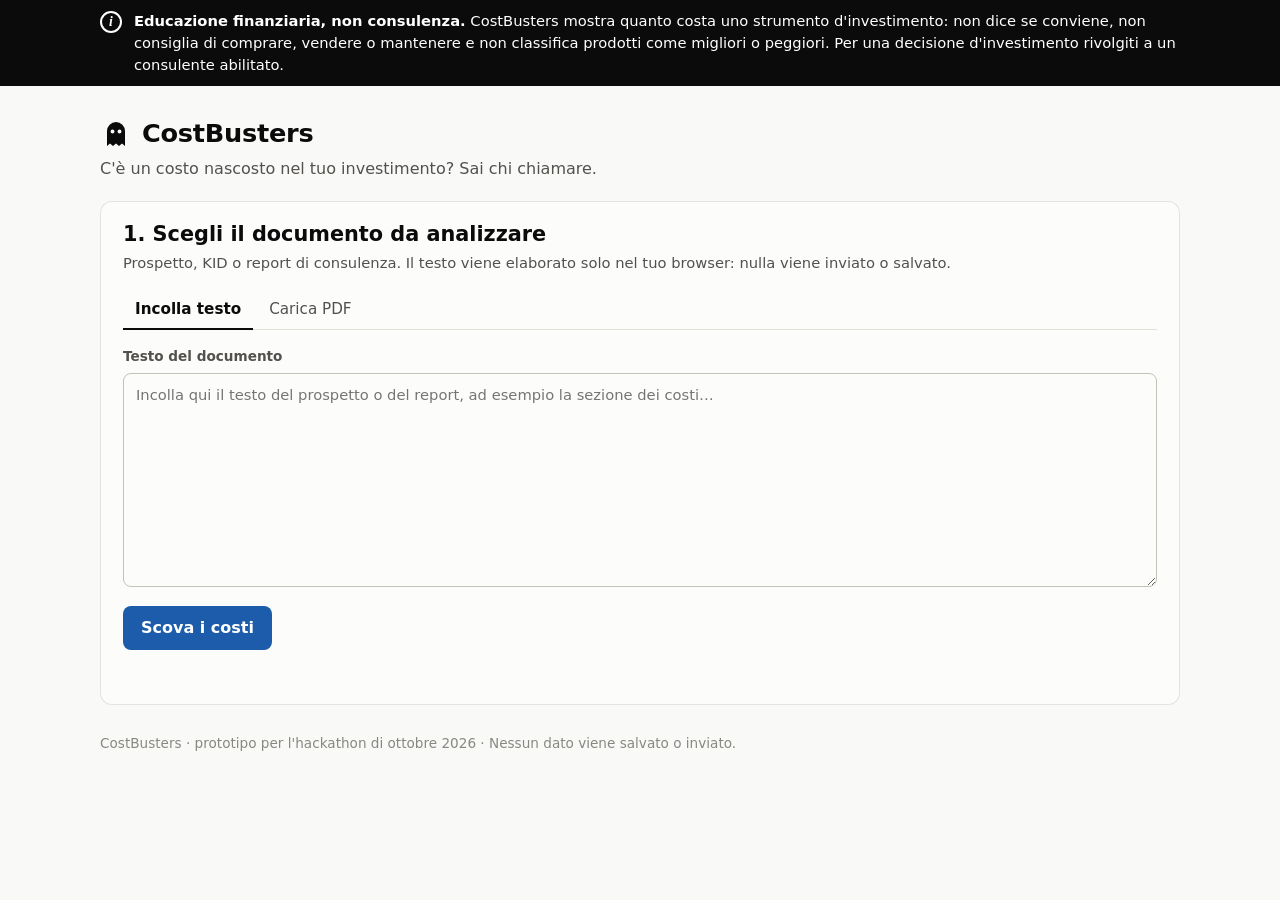
<file: app/index.html>
<!DOCTYPE html>
<html lang="it">
<head>
  <meta charset="utf-8">
  <meta name="viewport" content="width=device-width, initial-scale=1">
  <title>CostBusters — quanto costa davvero un investimento</title>
  <link rel="stylesheet" href="css/styles.css">
</head>
<body>
  <!-- FR-7: static HTML so it renders even if a script fails. -->
  <div class="disclaimer" role="note" aria-label="Avvertenza">
    <div class="disclaimer-inner">
      <span class="disclaimer-icon" aria-hidden="true">i</span>
      <p>
        <strong>Educazione finanziaria, non consulenza.</strong>
        CostBusters mostra quanto costa uno strumento d'investimento: non dice se conviene, non consiglia di comprare,
        vendere o mantenere e non classifica prodotti come migliori o peggiori. Per una decisione d'investimento
        rivolgiti a un consulente abilitato.
      </p>
    </div>
  </div>

  <header class="site-header container">
    <div class="brand">
      <svg class="brand-mark" viewBox="0 0 32 32" width="32" height="32" aria-hidden="true">
        <path class="brand-ghost" d="M7 29V14a9 9 0 0 1 18 0v15l-3-2.6-3 2.6-3-2.6-3 2.6-3-2.6z"/>
        <circle class="brand-eye" cx="12.5" cy="14.5" r="1.9"/>
        <circle class="brand-eye" cx="19.5" cy="14.5" r="1.9"/>
      </svg>
      <span class="brand-name">CostBusters</span>
    </div>
    <p class="tagline">C'è un costo nascosto nel tuo investimento? Sai chi chiamare.</p>
  </header>

  <main class="container">
    <section class="card input-card" aria-labelledby="input-title">
      <h2 id="input-title">1. Scegli il documento da analizzare</h2>
      <p class="hint">
        Prospetto, KID o report di consulenza. Il testo viene elaborato solo nel tuo browser: nulla viene inviato o salvato.
      </p>

      <div class="tabs" role="tablist" aria-label="Modalità di inserimento">
        <button type="button" role="tab" id="tab-paste" aria-controls="panel-paste" aria-selected="true">Incolla testo</button>
        <button type="button" role="tab" id="tab-pdf" aria-controls="panel-pdf" aria-selected="false" tabindex="-1">Carica PDF</button>
      </div>

      <div role="tabpanel" id="panel-paste" aria-labelledby="tab-paste" class="tab-panel">
        <label for="paste-input" class="field-label">Testo del documento</label>
        <textarea id="paste-input" rows="9" spellcheck="false"
          placeholder="Incolla qui il testo del prospetto o del report, ad esempio la sezione dei costi…"></textarea>
        <button id="analyze-btn" class="btn-primary" type="button">Scova i costi</button>
      </div>

      <div role="tabpanel" id="panel-pdf" aria-labelledby="tab-pdf" class="tab-panel" hidden>
        <label class="dropzone" for="pdf-input">
          <span class="dropzone-title">Scegli un file PDF</span>
          <span class="dropzone-sub">Il file resta sul tuo computer: il testo viene estratto nel browser.</span>
          <input type="file" id="pdf-input" accept="application/pdf,.pdf">
        </label>
        <p class="hint">
          Funziona con PDF digitali, con testo selezionabile. I PDF scansionati come immagine non sono supportati
          (servirebbe il riconoscimento del testo, OCR). Per leggere il PDF il browser scarica la libreria pdf.js:
          serve una connessione internet, ma il tuo file non viene inviato da nessuna parte.
        </p>
      </div>

      <p id="input-status" class="status" role="status" aria-live="polite"></p>

      <details id="source-preview" class="source-preview" hidden>
        <summary>Mostra il testo analizzato</summary>
        <pre id="source-text"></pre>
      </details>
    </section>

    <section id="results" class="results" aria-labelledby="results-title" hidden>
      <div class="results-head">
        <h2 id="results-title">2. Quanto costa: <span id="doc-label"></span></h2>
        <div class="horizon-group">
          <span class="field-label" id="horizon-label">Tra quanti anni?</span>
          <div class="horizon-picker" id="horizon-picker" role="group" aria-labelledby="horizon-label"></div>
        </div>
      </div>

      <div id="warnings"></div>

      <div class="card summary">
        <div class="hero">
          <p class="hero-label" id="hero-label"></p>
          <p class="hero-value" id="hero-value"></p>
          <p class="hero-sub" id="hero-sub"></p>
        </div>
        <dl class="tiles">
          <div class="tile">
            <dt>Valore lordo</dt>
            <dd>
              <span class="tile-value" id="tile-gross"></span>
              <span class="tile-desc">Quanto avresti con il rendimento ipotizzato se non ci fossero costi, tasse e inflazione.</span>
            </dd>
          </div>
          <div class="tile">
            <dt><span class="key key-explicit" aria-hidden="true"></span>Costi espliciti</dt>
            <dd>
              <span class="tile-value" id="tile-explicit"></span>
              <span class="tile-desc">Quanto paghi in commissioni scritte nel documento: ingresso, gestione, consulenza, uscita.</span>
            </dd>
          </div>
          <div class="tile">
            <dt><span class="key key-implicit" aria-hidden="true"></span>Costi impliciti</dt>
            <dd>
              <span class="tile-value" id="tile-implicit"></span>
              <span class="tile-desc">Quanto perdi senza vederlo in bolletta: TER, transazioni, spread, tasse e inflazione.</span>
            </dd>
          </div>
          <div class="tile">
            <dt><span class="key key-net" aria-hidden="true"></span>Valore netto</dt>
            <dd>
              <span class="tile-value" id="tile-net"></span>
              <span class="tile-desc">Quanto ti resta davvero, già convertito in euro di oggi.</span>
            </dd>
          </div>
        </dl>
      </div>

      <div class="card chart-card">
        <h3>Dove finisce il valore del tuo investimento</h3>
        <p class="sub">
          Ogni barra è il valore lordo: prima i costi che se ne vanno, poi in blu quello che ti resta in euro di oggi.
          Passa sopra una barra per i dettagli, premila per cambiare orizzonte.
        </p>
        <div class="legend" id="legend"></div>
        <div class="chart" id="chart"></div>
        <details class="table-view">
          <summary>Vedi i dati in tabella</summary>
          <div id="chart-table"></div>
        </details>
      </div>

      <div class="cost-columns">
        <section class="card" aria-labelledby="explicit-title">
          <h3 id="explicit-title"><span class="key key-explicit" aria-hidden="true"></span>Costi espliciti</h3>
          <p class="sub">Le commissioni scritte chiaramente nel documento.</p>
          <ul id="explicit-list" class="cost-list"></ul>
        </section>
        <section class="card" aria-labelledby="implicit-title">
          <h3 id="implicit-title"><span class="key key-implicit" aria-hidden="true"></span>Costi impliciti</h3>
          <p class="sub">I costi fantasma: non compaiono come commissione, ma riducono quello che ti resta.</p>
          <ul id="implicit-list" class="cost-list"></ul>
        </section>
      </div>

      <section class="card assumptions-card" aria-labelledby="assumptions-title">
        <h3 id="assumptions-title">Ipotesi di calcolo</h3>
        <p class="sub">Puoi cambiarle: grafico e cifre si aggiornano subito.</p>
        <div class="assumption-grid">
          <label class="field">
            <span class="field-label">Capitale investito (€)</span>
            <input type="number" id="in-capital" min="1" step="1000" inputmode="decimal">
          </label>
          <label class="field">
            <span class="field-label">Rendimento lordo ipotizzato (% annuo)</span>
            <input type="number" id="in-return" min="-20" max="20" step="0.5" inputmode="decimal">
            <span class="field-help">Solo illustrativo, uguale per ogni documento: non è una previsione.</span>
          </label>
          <label class="field">
            <span class="field-label">Inflazione (% annuo)</span>
            <input type="number" id="in-inflation" min="0" max="20" step="0.1" inputmode="decimal">
          </label>
          <label class="field">
            <span class="field-label">Aliquota fiscale sul guadagno (%)</span>
            <input type="number" id="in-tax" min="0" max="100" step="0.5" inputmode="decimal">
          </label>
        </div>

        <details class="formula" open>
          <summary>Formule e passaggi (orizzonte <span id="formula-horizon"></span>)</summary>
          <ol id="formula-steps" class="formula-steps"></ol>
          <ul class="formula-notes">
            <li>I costi sono applicati uno alla volta in quest'ordine: ingresso, gestione, consulenza, uscita, TER, transazioni,
              spread, tasse, inflazione. L'impatto in euro di ciascuno tiene conto di quelli già applicati.</li>
            <li>La commissione di uscita e la metà di vendita dello spread si applicano ipotizzando di disinvestire alla fine dell'orizzonte.</li>
            <li>Se il TER include la commissione di gestione, come costo aggiuntivo contiamo solo la differenza.</li>
            <li>Le tasse si calcolano solo sul guadagno, dopo i costi. L'inflazione converte il valore finale in euro di oggi.</li>
            <li>Sono stime semplificate a scopo educativo: i costi reali possono variare, ad esempio per imposta di bollo o commissioni dell'intermediario.</li>
          </ul>
        </details>
      </section>
    </section>
  </main>

  <footer class="container site-footer">
    <p>CostBusters · prototipo per l'hackathon di ottobre 2026 · Nessun dato viene salvato o inviato.</p>
  </footer>

  <script src="js/constants.js"></script>
  <script src="js/glossary.js"></script>
  <script src="js/cost-extractor.js"></script>
  <script src="js/tco-calculator.js"></script>
  <script src="js/pdf-extractor.js"></script>
  <script src="js/chart.js"></script>
  <script src="js/app.js"></script>
</body>
</html>
</file>
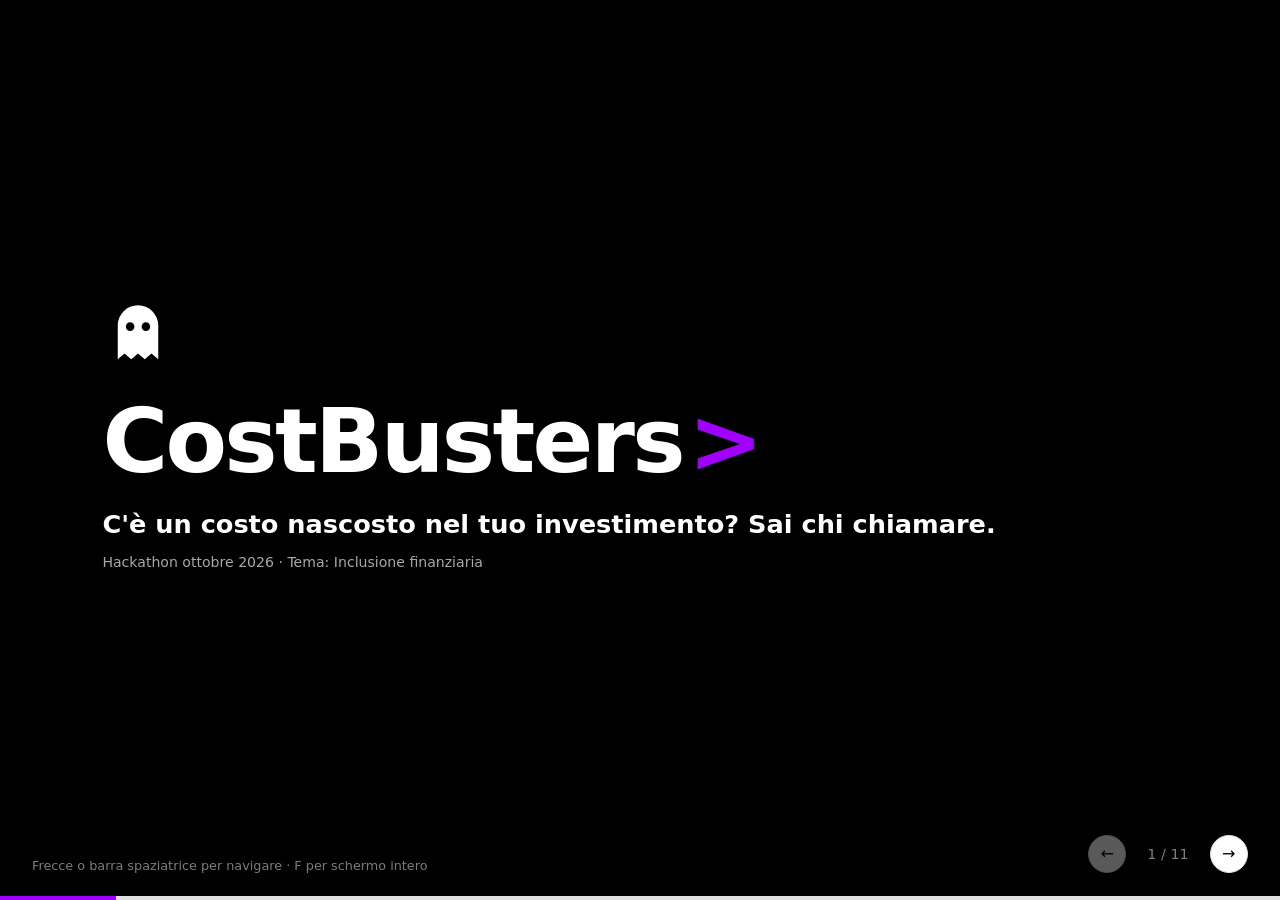
<file: presentation/index.html>
<!DOCTYPE html>
<html lang="it">
<head>
  <meta charset="utf-8">
  <meta name="viewport" content="width=device-width, initial-scale=1">
  <title>CostBusters — pitch</title>
  <link rel="stylesheet" href="css/deck.css">
</head>
<body>
  <div class="deck" id="deck">

    <section class="slide slide-cover" data-title="Copertina">
      <div class="cover-mark">
        <svg viewBox="0 0 32 32" width="72" height="72" aria-hidden="true">
          <path class="ghost" d="M7 29V14a9 9 0 0 1 18 0v15l-3-2.6-3 2.6-3-2.6-3 2.6-3-2.6z"/>
          <circle class="eye" cx="12.5" cy="14.5" r="1.9"/>
          <circle class="eye" cx="19.5" cy="14.5" r="1.9"/>
        </svg>
      </div>
      <h1>CostBusters<span class="chev">&gt;</span></h1>
      <p class="cover-claim">C'è un costo nascosto nel tuo investimento? Sai chi chiamare.</p>
      <p class="cover-meta">Hackathon ottobre 2026 · Tema: Inclusione finanziaria</p>
    </section>

    <section class="slide" data-title="Il problema">
      <p class="kicker">Il problema</p>
      <h2>Il prospetto dice tutto. E non si capisce niente.</h2>
      <div class="two-col">
        <div>
          <p class="lead">Un investitore retail legge «TER 2,10%» e non sa tradurlo in euro. Nessun documento gli dice
            la cosa che gli interessa davvero: <strong>quanto gli resta alla fine</strong>.</p>
          <p class="note">I costi sono dichiarati per legge, ma sparsi, in percentuale e su basi di calcolo diverse:
            alcuni sul versato, alcuni sul patrimonio ogni anno, alcuni solo quando esci.</p>
        </div>
        <ul class="cost-cloud">
          <li>Commissione di ingresso</li>
          <li class="hid">TER</li>
          <li>Commissione di gestione</li>
          <li class="hid">Spread denaro-lettera</li>
          <li class="hid">Costi di transazione</li>
          <li>Commissione di uscita</li>
          <li class="hid">Tasse sul guadagno</li>
          <li class="hid">Inflazione</li>
        </ul>
      </div>
      <p class="legend-note"><span class="dot"></span> In viola i costi che l'investitore quasi mai vede quantificati.</p>
    </section>

    <section class="slide" data-title="Il numero">
      <p class="kicker">Perché conta</p>
      <h2>Su un fondo bilanciato d'esempio, in 10 anni</h2>
      <div class="stat-row">
        <div class="stat">
          <p class="stat-label">Valore lordo</p>
          <p class="stat-value">16.289 €</p>
          <p class="stat-desc">Con il rendimento ipotizzato del 5%, senza costi né tasse.</p>
        </div>
        <div class="stat stat-accent">
          <p class="stat-label">Se ne va in costi</p>
          <p class="stat-value">6.433 €</p>
          <p class="stat-desc">Commissioni, TER, transazioni, tasse e inflazione.</p>
        </div>
        <div class="stat">
          <p class="stat-label">Ti resta</p>
          <p class="stat-value">9.857 €</p>
          <p class="stat-desc">In euro di oggi, su 10.000 € investiti.</p>
        </div>
      </div>
      <p class="note">Il 39% del valore lordo non arriva all'investitore. Non è un giudizio sul prodotto:
        è una grandezza che oggi nessuno gli mette davanti.</p>
    </section>

    <section class="slide" data-title="La soluzione">
      <p class="kicker">La soluzione</p>
      <h2>Incolli il documento. Vedi quanto ti resta.</h2>
      <ol class="steps">
        <li><span class="step-n">1</span>
          <p class="step-t">Incolla o carica</p>
          <p class="step-d">Testo del prospetto, del KID o del report. Oppure il PDF: il testo viene estratto nel browser.</p>
        </li>
        <li><span class="step-n">2</span>
          <p class="step-t">CostBusters scova i costi</p>
          <p class="step-d">Nove voci, esplicite e implicite, ognuna con la frase del documento da cui è stata presa.</p>
        </li>
        <li><span class="step-n">3</span>
          <p class="step-t">Vedi la risposta in euro</p>
          <p class="step-d">Quanto resta a 1, 3, 5 e 10 anni, con il peso di ogni singola voce.</p>
        </li>
      </ol>
      <p class="note">Nessun dato esce dal browser. Nessun account, nessun salvataggio.</p>
    </section>

    <section class="slide" data-title="Demo">
      <p class="kicker">Demo</p>
      <h2>Dal documento alla domanda che conta</h2>
      <p class="lead demo-q">«Dei tuoi 10.000 €, quanto ti resta tra 10 anni?»</p>
      <p class="note">Demo dal vivo: <a href="../demo/index.html">app/demo/index.html</a> ·
        documenti pronti in <code>app/demo/samples/</code></p>
      <ul class="bullets">
        <li>Polizza unit-linked: il tool trova 4 voci su 9 e dichiara apertamente cosa non riesce a stimare.</li>
        <li>Ogni numero è tracciabile: «Da dove viene questo numero» mostra la frase originale.</li>
        <li>Cambi un'ipotesi e tutto si ricalcola davanti al cliente.</li>
      </ul>
    </section>

    <section class="slide" data-title="Onestà">
      <p class="kicker">La scelta che ci distingue</p>
      <h2>Quando non sappiamo, lo diciamo.</h2>
      <div class="two-col">
        <div>
          <p class="lead">Il modo facile sarebbe mettere uno zero, o una «stima tipica di mercato». Entrambe
            raccontano una bugia precisa al centesimo.</p>
          <p class="note">Se il documento non dice quanto vale una voce, CostBusters non la stima e non la dà per zero:
            la lascia fuori dal calcolo, lo dichiara, e trasforma il buco in <strong>domande concrete da fare al
            consulente</strong>. Il risultato diventa «ti resta <em>al massimo</em> X».</p>
        </div>
        <div class="warn-card">
          <p class="warn-title"><span class="warn-icon">!</span> Il documento non dice quanto vale questo costo</p>
          <p class="warn-sub">Non lo stimiamo e non lo diamo per zero: lo lasciamo fuori dal calcolo. Chiedi al tuo consulente:</p>
          <ul>
            <li>Qual è il TER annuo di questo prodotto?</li>
            <li>La commissione di gestione è già compresa nel TER o si somma?</li>
            <li>Esiste anche una commissione di performance?</li>
          </ul>
        </div>
      </div>
    </section>

    <section class="slide" data-title="Confine">
      <p class="kicker">Il confine</p>
      <h2>Educazione finanziaria, non consulenza.</h2>
      <div class="two-col">
        <div class="do-col">
          <p class="col-head">Cosa fa</p>
          <ul class="bullets">
            <li>Mostra quanto costa uno strumento, in euro e nel tempo</li>
            <li>Spiega ogni voce in parole semplici</li>
            <li>Rende ispezionabili formule e ipotesi</li>
            <li>Suggerisce cosa chiedere a un professionista</li>
          </ul>
        </div>
        <div class="dont-col">
          <p class="col-head">Cosa non fa mai</p>
          <ul class="bullets">
            <li>Dire se conviene o se «vale la pena»</li>
            <li>Consigliare di comprare, vendere o mantenere</li>
            <li>Classificare prodotti come migliori o peggiori</li>
            <li>Sostituire un consulente abilitato</li>
          </ul>
        </div>
      </div>
      <p class="note">È un vincolo di prodotto, non una nota a piè di pagina: il disclaimer è sempre visibile
        nell'interfaccia ed è scritto nell'HTML, così resta leggibile anche se il codice va in errore.</p>
    </section>

    <section class="slide" data-title="Come funziona">
      <p class="kicker">Sotto il cofano</p>
      <h2>Trasparente anche nel calcolo</h2>
      <div class="two-col">
        <div>
          <ul class="bullets">
            <li><strong>Estrazione</strong>: parole chiave e finestra di prossimità, per reggere le formulazioni
              più diverse («commissione di gestione: 1,80%» e «1,80% a titolo di commissione di gestione»).</li>
            <li><strong>Calcolo a cascata</strong>: i costi si applicano uno alla volta, così l'impatto in euro di
              ciascuno tiene conto dei precedenti e le tre parti del grafico sommano sempre al valore lordo.</li>
            <li><strong>Niente doppi conteggi</strong>: se il TER include già la gestione, contiamo solo la differenza.</li>
          </ul>
        </div>
        <div>
          <p class="col-head">Scelte tecniche</p>
          <ul class="bullets">
            <li>HTML, CSS e JavaScript puri: si apre con doppio clic, nessuna installazione</li>
            <li>Elaborazione solo lato client: il documento non lascia il computer</li>
            <li>PDF letti nel browser con pdf.js; i PDF scansionati sono un limite dichiarato, non un errore nascosto</li>
            <li>Formule in chiaro nell'interfaccia, con i numeri sostituiti</li>
          </ul>
        </div>
      </div>
    </section>

    <section class="slide" data-title="Claude Code">
      <p class="kicker">Come l'abbiamo costruito</p>
      <h2>Claude Code come ambiente di sviluppo</h2>
      <div class="two-col">
        <div>
          <ul class="bullets">
            <li><strong>Idea → requisiti</strong>: il caso d'uso è diventato un documento di requisiti tracciabili,
              con criteri di accettazione per ogni funzionalità.</li>
            <li><strong>Requisiti → prototipo</strong>: demo completa generata e poi rifinita in dialogo.</li>
            <li><strong>Verifica</strong>: estrazione e calcoli provati su documenti di esempio e PDF reali a ogni giro.</li>
            <li><strong>Documentazione viva</strong>: scelte e vincoli scritti nel repo mentre il codice cambiava.</li>
          </ul>
        </div>
        <div>
          <p class="col-head">Il contributo più utile</p>
          <p class="lead">Il rischio del confine educazione/consulenza è emerso <strong>prima</strong> di scrivere
            codice, ed è diventato un vincolo verificabile invece di un problema da scoprire in demo.</p>
        </div>
      </div>
    </section>

    <section class="slide" data-title="Limiti">
      <p class="kicker">Onestà, anche su di noi</p>
      <h2>Limiti dichiarati e prossimi passi</h2>
      <div class="two-col">
        <div>
          <p class="col-head">Oggi non fa</p>
          <ul class="bullets">
            <li>OCR di PDF scansionati come immagine</li>
            <li>Tabelle complesse e layout multi-colonna</li>
            <li>Casi fiscali particolari (titoli di Stato al 12,5%, imposta di bollo)</li>
            <li>Confronto tra prodotti: è una scelta, non una mancanza</li>
          </ul>
        </div>
        <div>
          <p class="col-head">Prossimi passi</p>
          <ul class="bullets">
            <li>Estrazione assistita da un modello linguistico per i documenti meno regolari</li>
            <li>Copertura fiscale per tipologia di strumento</li>
            <li>Esportazione delle domande da portare al consulente</li>
            <li>Validazione dei testi con educatori finanziari</li>
          </ul>
        </div>
      </div>
    </section>

    <section class="slide slide-end" data-title="Chiusura">
      <h2 class="end-claim">La trasparenza dei costi è il primo gradino<br>dell'inclusione finanziaria.</h2>
      <p class="cover-claim">CostBusters<span class="chev">&gt;</span></p>
      <p class="cover-meta">Grazie · Domande</p>
    </section>

  </div>

  <nav class="deck-nav" aria-label="Navigazione presentazione">
    <button type="button" id="prev" aria-label="Slide precedente">&#8592;</button>
    <span class="counter"><span id="current">1</span> / <span id="total">1</span></span>
    <button type="button" id="next" aria-label="Slide successiva">&#8594;</button>
  </nav>
  <div class="progress"><div class="progress-bar" id="progress-bar"></div></div>
  <p class="deck-hint" id="hint">Frecce o barra spaziatrice per navigare · F per schermo intero</p>

  <script src="js/deck.js"></script>
</body>
</html>
</file>
<file: app/css/styles.css>
/* Palette: dataviz skill reference instance (categorical slots 1-3 validated all-pairs, light & dark). */
:root {
  color-scheme: light;
  --page: #f9f9f7;
  --surface: #fcfcfb;
  --ink: #0b0b0b;
  --ink-2: #52514e;
  --muted: #898781;
  --grid: #e1e0d9;
  --axis: #c3c2b7;
  --border: rgba(11, 11, 11, 0.10);
  --row-hl: #f0efec;
  --series-net: #2a78d6;
  --series-explicit: #eb6834;
  --series-implicit: #1baf7a;
  --accent: #1c5cab;
  --accent-ink: #ffffff;
  --warning: #fab219;
  --warning-wash: rgba(250, 178, 25, 0.10);
  --critical: #d03b3b;
  --good-text: #006300;
  --banner-bg: #0b0b0b;
  --banner-ink: #ffffff;
  --radius: 12px;
  --font: system-ui, -apple-system, "Segoe UI", sans-serif;
}

@media (prefers-color-scheme: dark) {
  :root {
    color-scheme: dark;
    --page: #0d0d0d;
    --surface: #1a1a19;
    --ink: #ffffff;
    --ink-2: #c3c2b7;
    --muted: #898781;
    --grid: #2c2c2a;
    --axis: #383835;
    --border: rgba(255, 255, 255, 0.10);
    --row-hl: #232322;
    --series-net: #3987e5;
    --series-explicit: #d95926;
    --series-implicit: #199e70;
    --accent: #256abf;
    --good-text: #0ca30c;
    --banner-bg: #fcfcfb;
    --banner-ink: #0b0b0b;
  }
}

*, *::before, *::after { box-sizing: border-box; }
[hidden] { display: none !important; }

html { scroll-padding-top: 96px; }

body {
  margin: 0;
  background: var(--page);
  color: var(--ink);
  font-family: var(--font);
  font-size: 16px;
  line-height: 1.5;
}

h2, h3 { margin: 0 0 4px; line-height: 1.25; }
h2 { font-size: 1.3rem; }
h3 { font-size: 1.05rem; display: flex; align-items: center; gap: 8px; }
p { margin: 0; }

.container { max-width: 1120px; margin: 0 auto; padding: 0 20px; }

/* ---------- Disclaimer (FR-7) ---------- */
.disclaimer {
  position: sticky;
  top: 0;
  z-index: 50;
  background: var(--banner-bg);
  color: var(--banner-ink);
  font-size: 0.92rem;
}
.disclaimer-inner {
  max-width: 1120px;
  margin: 0 auto;
  padding: 10px 20px;
  display: flex;
  gap: 12px;
  align-items: flex-start;
}
.disclaimer-icon {
  flex: none;
  width: 22px;
  height: 22px;
  border-radius: 50%;
  border: 2px solid currentColor;
  display: inline-flex;
  align-items: center;
  justify-content: center;
  font-weight: 700;
  font-style: italic;
  font-family: Georgia, serif;
  font-size: 0.85rem;
  margin-top: 1px;
}

/* ---------- Header ---------- */
.site-header { padding-top: 28px; padding-bottom: 20px; }
.brand { display: flex; align-items: center; gap: 10px; }
.brand-ghost { fill: var(--ink); }
.brand-eye { fill: var(--page); }
.brand-name { font-size: 1.6rem; font-weight: 700; letter-spacing: -0.01em; }
.tagline { color: var(--ink-2); margin-top: 4px; }

/* ---------- Cards ---------- */
.card {
  background: var(--surface);
  border: 1px solid var(--border);
  border-radius: var(--radius);
  padding: 20px 22px;
}
.sub, .hint { color: var(--ink-2); font-size: 0.92rem; }
.hint { margin-top: 4px; }

main > * + * { margin-top: 20px; }
.results > * + * { margin-top: 16px; }

/* ---------- Tabs & inputs ---------- */
.tabs {
  display: flex;
  gap: 4px;
  margin-top: 16px;
  border-bottom: 1px solid var(--grid);
}
.tabs [role="tab"] {
  font: inherit;
  font-size: 0.95rem;
  background: none;
  border: none;
  border-bottom: 2px solid transparent;
  color: var(--ink-2);
  padding: 8px 12px;
  margin-bottom: -1px;
  cursor: pointer;
}
.tabs [role="tab"][aria-selected="true"] {
  color: var(--ink);
  font-weight: 600;
  border-bottom-color: var(--ink);
}
.tab-panel { padding-top: 16px; }

.field-label { display: block; font-size: 0.85rem; font-weight: 600; color: var(--ink-2); margin-bottom: 6px; }
textarea, input[type="number"] {
  font: inherit;
  color: var(--ink);
  background: var(--surface);
  border: 1px solid var(--axis);
  border-radius: 8px;
  padding: 10px 12px;
  width: 100%;
}
textarea { resize: vertical; font-size: 0.92rem; line-height: 1.45; }
input[aria-invalid="true"] { border-color: var(--critical); box-shadow: inset 0 0 0 1px var(--critical); }

.btn-primary {
  font: inherit;
  font-weight: 600;
  margin-top: 12px;
  background: var(--accent);
  color: var(--accent-ink);
  border: none;
  border-radius: 8px;
  padding: 10px 18px;
  cursor: pointer;
}
.btn-primary:hover { filter: brightness(1.1); }

.dropzone {
  display: flex;
  flex-direction: column;
  align-items: flex-start;
  gap: 6px;
  border: 1.5px dashed var(--axis);
  border-radius: 10px;
  padding: 18px;
  cursor: pointer;
}
.dropzone:hover { background: var(--row-hl); }
.dropzone-title { font-weight: 600; }
.dropzone-sub { color: var(--ink-2); font-size: 0.9rem; }
.dropzone input { font: inherit; font-size: 0.9rem; margin-top: 6px; color: var(--ink-2); }

:focus-visible { outline: 2px solid var(--accent); outline-offset: 2px; }

.status { margin-top: 14px; font-size: 0.92rem; color: var(--ink-2); min-height: 1.4em; }
.status-ok { color: var(--good-text); }
.status-error { color: var(--critical); }

.source-preview { margin-top: 10px; font-size: 0.9rem; }
.source-preview summary { cursor: pointer; color: var(--ink-2); }
.source-preview pre {
  white-space: pre-wrap;
  font-family: var(--font);
  font-size: 0.88rem;
  color: var(--ink-2);
  background: var(--page);
  border-radius: 8px;
  padding: 12px 14px;
  max-height: 280px;
  overflow: auto;
}

/* ---------- Results ---------- */
.results { scroll-margin-top: 96px; }
.results-head {
  display: flex;
  flex-wrap: wrap;
  align-items: flex-end;
  justify-content: space-between;
  gap: 12px;
}
.horizon-group { display: flex; align-items: center; gap: 12px; }
.horizon-group .field-label { margin: 0; font-size: 1rem; color: var(--ink); }
.horizon-picker {
  display: inline-flex;
  background: var(--surface);
  border: 1px solid var(--axis);
  border-radius: 999px;
  padding: 4px;
}
.horizon-btn {
  font: inherit;
  font-size: 1.05rem;
  font-weight: 600;
  border: none;
  background: none;
  color: var(--ink-2);
  border-radius: 999px;
  padding: 10px 22px;
  cursor: pointer;
}
.horizon-btn[aria-pressed="true"] { background: var(--ink); color: var(--surface); }

.notice {
  display: flex;
  gap: 10px;
  align-items: flex-start;
  background: var(--surface);
  border: 1px solid var(--border);
  border-left: 4px solid var(--warning);
  border-radius: 8px;
  padding: 12px 14px;
  font-size: 0.92rem;
}
.notice-icon {
  flex: none;
  width: 20px;
  height: 20px;
  border-radius: 50%;
  background: var(--warning);
  color: #0b0b0b;
  font-weight: 700;
  font-size: 0.8rem;
  display: inline-flex;
  align-items: center;
  justify-content: center;
}

/* Summary: hero figure + stat tiles */
.summary { display: grid; gap: 20px; }
.hero-label { color: var(--ink-2); font-size: 1.05rem; }
.hero-value { font-size: 3.4rem; font-weight: 700; line-height: 1.1; letter-spacing: -0.02em; margin: 4px 0 6px; }
.hero-sub { color: var(--ink-2); font-size: 0.85rem; max-width: 70ch; }
.tiles {
  display: grid;
  grid-template-columns: repeat(auto-fit, minmax(190px, 1fr));
  gap: 16px;
  margin: 0;
  padding-top: 18px;
  border-top: 1px solid var(--grid);
}
.tile { border-left: 1px solid var(--grid); padding: 2px 0 2px 14px; }
.tile dt { display: flex; align-items: center; gap: 6px; color: var(--ink-2); font-size: 0.88rem; }
.tile dd { margin: 4px 0 0; }
.tile-value { display: block; font-size: 1.45rem; font-weight: 600; }
.tile-desc { display: block; margin-top: 5px; color: var(--ink-2); font-size: 0.8rem; line-height: 1.4; }

.key { display: inline-block; width: 12px; height: 12px; border-radius: 3px; flex: none; }
.key-net { background: var(--series-net); }
.key-explicit { background: var(--series-explicit); }
.key-implicit { background: var(--series-implicit); }

/* Chart */
.legend { display: flex; flex-wrap: wrap; gap: 16px; margin: 14px 0 6px; font-size: 0.9rem; color: var(--ink-2); }
.legend-item { display: inline-flex; align-items: center; gap: 6px; }
.chart { position: relative; width: 100%; }
.chart-svg { display: block; overflow: visible; }
.chart-svg .grid-line { stroke: var(--grid); stroke-width: 1; }
.chart-svg .axis-line { stroke: var(--axis); stroke-width: 1; }
.chart-svg .tick { fill: var(--muted); font-size: 12px; font-variant-numeric: tabular-nums; }
.chart-svg .row-label { fill: var(--ink-2); font-size: 13px; }
.chart-svg .is-selected .row-label { fill: var(--ink); font-weight: 600; }
.chart-svg .row-highlight { fill: var(--row-hl); }
.chart-svg .tip-label { fill: var(--ink); font-size: 13px; font-weight: 600; }
.chart-svg .seg-net { fill: var(--series-net); }
.chart-svg .seg-explicit { fill: var(--series-explicit); }
.chart-svg .seg-implicit { fill: var(--series-implicit); }
.chart-svg .hit { fill: transparent; cursor: pointer; outline: none; }
.chart-svg .hit:focus-visible { stroke: var(--accent); stroke-width: 2; }

.chart-tooltip {
  position: absolute;
  z-index: 5;
  pointer-events: none;
  background: var(--surface);
  border: 1px solid var(--border);
  border-radius: 8px;
  box-shadow: 0 6px 20px rgba(0, 0, 0, 0.14);
  padding: 10px 12px;
  font-size: 0.85rem;
  min-width: 230px;
}
.tt-title { font-weight: 600; margin-bottom: 6px; }
.tt-row { display: flex; align-items: center; gap: 8px; padding: 2px 0; }
.tt-label { flex: 1; color: var(--ink-2); }
.tt-value { font-weight: 600; font-variant-numeric: tabular-nums; }
.tt-total { border-bottom: 1px solid var(--grid); margin-bottom: 4px; padding-bottom: 6px; }

.table-view { margin-top: 10px; font-size: 0.9rem; }
.table-view summary { cursor: pointer; color: var(--ink-2); }
.data-table { width: 100%; border-collapse: collapse; margin-top: 10px; font-variant-numeric: tabular-nums; }
.data-table th, .data-table td { text-align: right; padding: 6px 10px; border-bottom: 1px solid var(--grid); }
.data-table th:first-child { text-align: left; }
.data-table thead th { color: var(--ink-2); font-weight: 600; }

/* Cost items */
.cost-columns { display: grid; grid-template-columns: 1fr 1fr; gap: 16px; align-items: start; }
.cost-list { list-style: none; margin: 12px 0 0; padding: 0; }
.cost-item { padding: 14px 0; border-top: 1px solid var(--grid); }
.cost-head { display: flex; justify-content: space-between; gap: 12px; align-items: baseline; }
.cost-label { font-weight: 600; }
.cost-value { font-size: 1.15rem; font-weight: 600; }
.cost-meta { display: flex; flex-wrap: wrap; gap: 8px; align-items: center; margin-top: 4px; font-size: 0.82rem; }
.cost-unit { color: var(--muted); }
.badge {
  display: inline-flex;
  align-items: center;
  gap: 2px;
  border-radius: 999px;
  padding: 1px 8px;
  font-weight: 600;
  border: 1px solid var(--axis);
}
.badge-extracted { color: var(--ink); border-color: var(--ink); }
.badge-default { color: var(--ink-2); background: var(--row-hl); border-color: transparent; }
.badge-user { color: var(--accent); border-color: var(--accent); }
.badge-warning { color: var(--ink); border-color: var(--warning); background: var(--warning-wash); }
.cost-item.is-warning .cost-value { color: var(--muted); }

.advisor-box {
  margin-top: 10px;
  padding: 12px 14px;
  border: 1px solid var(--border);
  border-left: 4px solid var(--warning);
  border-radius: 8px;
  background: var(--warning-wash);
  font-size: 0.9rem;
}
.advisor-title { display: flex; gap: 8px; align-items: center; font-weight: 600; margin-bottom: 4px; }
.advisor-box ul { margin: 6px 0 0; padding-left: 20px; }
.advisor-box li { margin-bottom: 3px; }
.cost-impact { margin-top: 6px; font-size: 0.92rem; }
.cost-explain { margin-top: 6px; color: var(--ink-2); font-size: 0.9rem; }
.cost-note { margin-top: 6px; color: var(--muted); font-size: 0.85rem; font-style: italic; }
.cost-source { margin-top: 6px; font-size: 0.85rem; }
.cost-source summary { cursor: pointer; color: var(--ink-2); }
.cost-source blockquote {
  margin: 6px 0 0;
  padding: 6px 10px;
  border-left: 3px solid var(--axis);
  color: var(--ink-2);
  background: var(--page);
  border-radius: 0 6px 6px 0;
}

/* Assumptions & formulas */
.assumption-grid {
  display: grid;
  grid-template-columns: repeat(auto-fit, minmax(200px, 1fr));
  gap: 14px;
  margin-top: 14px;
}
.field-help { display: block; color: var(--muted); font-size: 0.8rem; margin-top: 4px; }
.formula { margin-top: 16px; }
.formula summary { cursor: pointer; font-weight: 600; }
.formula-steps { margin: 12px 0 0; padding-left: 22px; }
.formula-steps li { margin-bottom: 10px; }
.step-title { font-size: 0.9rem; color: var(--ink-2); }
.step-expr { margin-top: 2px; font-size: 0.9rem; }
.step-expr code {
  font-family: ui-monospace, "Cascadia Mono", Consolas, monospace;
  font-size: 0.85rem;
  background: var(--page);
  padding: 2px 6px;
  border-radius: 4px;
}
.formula-notes { margin: 12px 0 0; padding-left: 20px; color: var(--ink-2); font-size: 0.88rem; }
.formula-notes li { margin-bottom: 4px; }

.site-footer { padding-top: 28px; padding-bottom: 40px; color: var(--muted); font-size: 0.85rem; }

@media (max-width: 760px) {
  .cost-columns { grid-template-columns: 1fr; }
  .hero-value { font-size: 2.6rem; }
}
</file>
<file: presentation/css/deck.css>
/* Accenture-flavoured deck: purple accent (#A100FF), black/white base, the ">" as the accent mark. */
:root {
  --purple: #a100ff;
  --purple-deep: #7500c0;
  --purple-wash: rgba(161, 0, 255, 0.10);
  --ink: #000000;
  --ink-2: #4a4a4a;
  --muted: #7c7c7c;
  --surface: #ffffff;
  --page: #f4f4f4;
  --rule: #e0e0e0;
  --warning: #fab219;
  --font: "Segoe UI", system-ui, -apple-system, sans-serif;
}

*, *::before, *::after { box-sizing: border-box; }

html, body {
  margin: 0;
  height: 100%;
  background: var(--page);
  color: var(--ink);
  font-family: var(--font);
  overflow: hidden;
}

p { margin: 0; }
ul, ol { margin: 0; padding: 0; list-style: none; }
a { color: var(--purple-deep); }

/* ---------- Slide frame ---------- */
.deck { height: 100%; }

.slide {
  display: none;
  flex-direction: column;
  justify-content: center;
  height: 100%;
  padding: 7vh 8vw 11vh;
  background: var(--surface);
  animation: fade 220ms ease-out;
}
.slide.is-active { display: flex; }

@keyframes fade { from { opacity: 0; transform: translateY(6px); } to { opacity: 1; transform: none; } }
@media (prefers-reduced-motion: reduce) { .slide { animation: none; } }

.kicker {
  text-transform: uppercase;
  letter-spacing: 0.14em;
  font-size: clamp(0.7rem, 1vw, 0.85rem);
  font-weight: 700;
  color: var(--purple);
  margin-bottom: 1.4vh;
}

h1 { font-size: clamp(3rem, 7vw, 6rem); font-weight: 700; letter-spacing: -0.03em; margin: 0; line-height: 1; }
h2 {
  font-size: clamp(1.7rem, 3.4vw, 3rem);
  font-weight: 700;
  letter-spacing: -0.02em;
  line-height: 1.12;
  margin: 0 0 3vh;
  max-width: 22ch;
}
.chev { color: var(--purple); margin-left: 0.06em; }

.lead { font-size: clamp(1rem, 1.6vw, 1.45rem); line-height: 1.45; max-width: 46ch; }
.note { font-size: clamp(0.85rem, 1.15vw, 1.05rem); color: var(--ink-2); line-height: 1.5; max-width: 72ch; margin-top: 2.2vh; }
.col-head {
  font-size: clamp(0.8rem, 1.05vw, 0.95rem);
  font-weight: 700;
  text-transform: uppercase;
  letter-spacing: 0.1em;
  color: var(--muted);
  margin-bottom: 1.4vh;
}

.two-col { display: grid; grid-template-columns: 1fr 1fr; gap: 4vw; align-items: start; }

.bullets li {
  position: relative;
  padding-left: 1.5em;
  margin-bottom: 1.5vh;
  font-size: clamp(0.9rem, 1.25vw, 1.15rem);
  line-height: 1.45;
  color: var(--ink-2);
}
.bullets li strong { color: var(--ink); }
.bullets li::before {
  content: ">";
  position: absolute;
  left: 0;
  top: -0.05em;
  color: var(--purple);
  font-weight: 700;
}

/* ---------- Cover & closing ---------- */
.slide-cover, .slide-end { background: var(--ink); color: var(--surface); }
.slide-cover .cover-meta, .slide-end .cover-meta { color: #a8a8a8; }
.cover-mark { margin-bottom: 3vh; }
.cover-mark .ghost { fill: var(--surface); }
.cover-mark .eye { fill: var(--ink); }
.cover-claim { font-size: clamp(1.1rem, 2vw, 1.9rem); margin-top: 2.5vh; font-weight: 600; }
.cover-meta { font-size: clamp(0.85rem, 1.1vw, 1.05rem); margin-top: 1.6vh; }
.slide-end { justify-content: center; }
.end-claim { color: var(--surface); max-width: 26ch; }
.slide-end .cover-claim { font-size: clamp(1.6rem, 3vw, 2.6rem); font-weight: 700; }

/* ---------- Problem slide ---------- */
.cost-cloud { display: flex; flex-wrap: wrap; gap: 0.8vw 0.8vw; align-content: flex-start; }
.cost-cloud li {
  border: 1.5px solid var(--rule);
  border-radius: 999px;
  padding: 0.6em 1.1em;
  font-size: clamp(0.8rem, 1.1vw, 1.05rem);
  color: var(--muted);
}
.cost-cloud .hid {
  border-color: var(--purple);
  background: var(--purple-wash);
  color: var(--purple-deep);
  font-weight: 600;
}
.legend-note { margin-top: 3vh; font-size: clamp(0.8rem, 1vw, 0.95rem); color: var(--muted); display: flex; align-items: center; gap: 0.6em; }
.legend-note .dot { width: 12px; height: 12px; border-radius: 3px; background: var(--purple); display: inline-block; }

/* ---------- Stats ---------- */
.stat-row { display: grid; grid-template-columns: repeat(3, 1fr); gap: 3vw; }
.stat { border-top: 3px solid var(--rule); padding-top: 2vh; }
.stat-accent { border-top-color: var(--purple); }
.stat-label { font-size: clamp(0.8rem, 1.05vw, 1rem); color: var(--ink-2); }
.stat-value { font-size: clamp(2.2rem, 4.6vw, 4rem); font-weight: 700; letter-spacing: -0.02em; line-height: 1.1; margin: 0.4vh 0; }
.stat-accent .stat-value { color: var(--purple); }
.stat-desc { font-size: clamp(0.78rem, 1vw, 0.95rem); color: var(--muted); line-height: 1.45; }

/* ---------- Steps ---------- */
.steps { display: grid; grid-template-columns: repeat(3, 1fr); gap: 3vw; }
.steps li { border-top: 3px solid var(--purple); padding-top: 2vh; }
.step-n {
  display: inline-flex;
  align-items: center;
  justify-content: center;
  width: 2em;
  height: 2em;
  border-radius: 50%;
  background: var(--purple);
  color: #fff;
  font-weight: 700;
  font-size: clamp(0.85rem, 1.1vw, 1rem);
  margin-bottom: 1.4vh;
}
.step-t { font-size: clamp(1rem, 1.5vw, 1.35rem); font-weight: 700; margin-bottom: 0.8vh; }
.step-d { font-size: clamp(0.82rem, 1.05vw, 1rem); color: var(--ink-2); line-height: 1.45; }

.demo-q {
  font-size: clamp(1.3rem, 2.6vw, 2.2rem);
  font-weight: 700;
  color: var(--purple-deep);
  max-width: none;
  margin-bottom: 1vh;
}

/* ---------- Warning card ---------- */
.warn-card {
  border: 1px solid var(--rule);
  border-left: 5px solid var(--warning);
  border-radius: 10px;
  background: #fffaf0;
  padding: 2.2vh 1.6vw;
}
.warn-title { font-weight: 700; display: flex; gap: 0.6em; align-items: center; font-size: clamp(0.9rem, 1.2vw, 1.1rem); }
.warn-icon {
  flex: none;
  width: 1.5em;
  height: 1.5em;
  border-radius: 50%;
  background: var(--warning);
  color: #000;
  display: inline-flex;
  align-items: center;
  justify-content: center;
  font-size: 0.8em;
}
.warn-sub { margin-top: 1vh; font-size: clamp(0.8rem, 1.05vw, 0.98rem); color: var(--ink-2); }
.warn-card ul { margin-top: 1.2vh; padding-left: 1.2em; list-style: disc; }
.warn-card li { font-size: clamp(0.8rem, 1.05vw, 0.98rem); color: var(--ink-2); margin-bottom: 0.6vh; }

.do-col .col-head { color: var(--purple); }
.dont-col { border-left: 1px solid var(--rule); padding-left: 3vw; }
/* Opposite meaning needs an opposite mark, not just a different column. */
.dont-col .bullets li::before { content: "\00d7"; color: var(--ink); }

code { font-family: ui-monospace, Consolas, monospace; background: var(--page); padding: 0.1em 0.4em; border-radius: 4px; font-size: 0.9em; }

/* ---------- Chrome ---------- */
.deck-nav {
  position: fixed;
  right: 2.5vw;
  bottom: 3vh;
  display: flex;
  align-items: center;
  gap: 0.8em;
  z-index: 10;
}
.deck-nav button {
  font: inherit;
  font-size: 1rem;
  width: 2.4em;
  height: 2.4em;
  border-radius: 50%;
  border: 1.5px solid var(--rule);
  background: var(--surface);
  color: var(--ink);
  cursor: pointer;
}
.deck-nav button:hover { border-color: var(--purple); color: var(--purple); }
.deck-nav button:disabled { opacity: 0.35; cursor: default; border-color: var(--rule); color: var(--ink); }
.counter { font-size: 0.9rem; color: var(--muted); font-variant-numeric: tabular-nums; min-width: 4em; text-align: center; }

.progress { position: fixed; left: 0; right: 0; bottom: 0; height: 4px; background: var(--rule); z-index: 10; }
.progress-bar { height: 100%; width: 0; background: var(--purple); transition: width 200ms ease-out; }

.deck-hint {
  position: fixed;
  left: 2.5vw;
  bottom: 3vh;
  font-size: 0.8rem;
  color: var(--muted);
  z-index: 10;
  transition: opacity 400ms;
}
.deck-hint.is-hidden { opacity: 0; }

/* Dark slides need light chrome behind them */
.deck-nav button, .counter, .deck-hint { mix-blend-mode: normal; }

:focus-visible { outline: 2px solid var(--purple); outline-offset: 3px; }

@media (max-width: 860px) {
  .two-col, .stat-row, .steps { grid-template-columns: 1fr; gap: 3vh; }
  .dont-col { border-left: none; padding-left: 0; }
  .slide { padding: 6vh 7vw 12vh; overflow-y: auto; justify-content: flex-start; }
}
</file>
